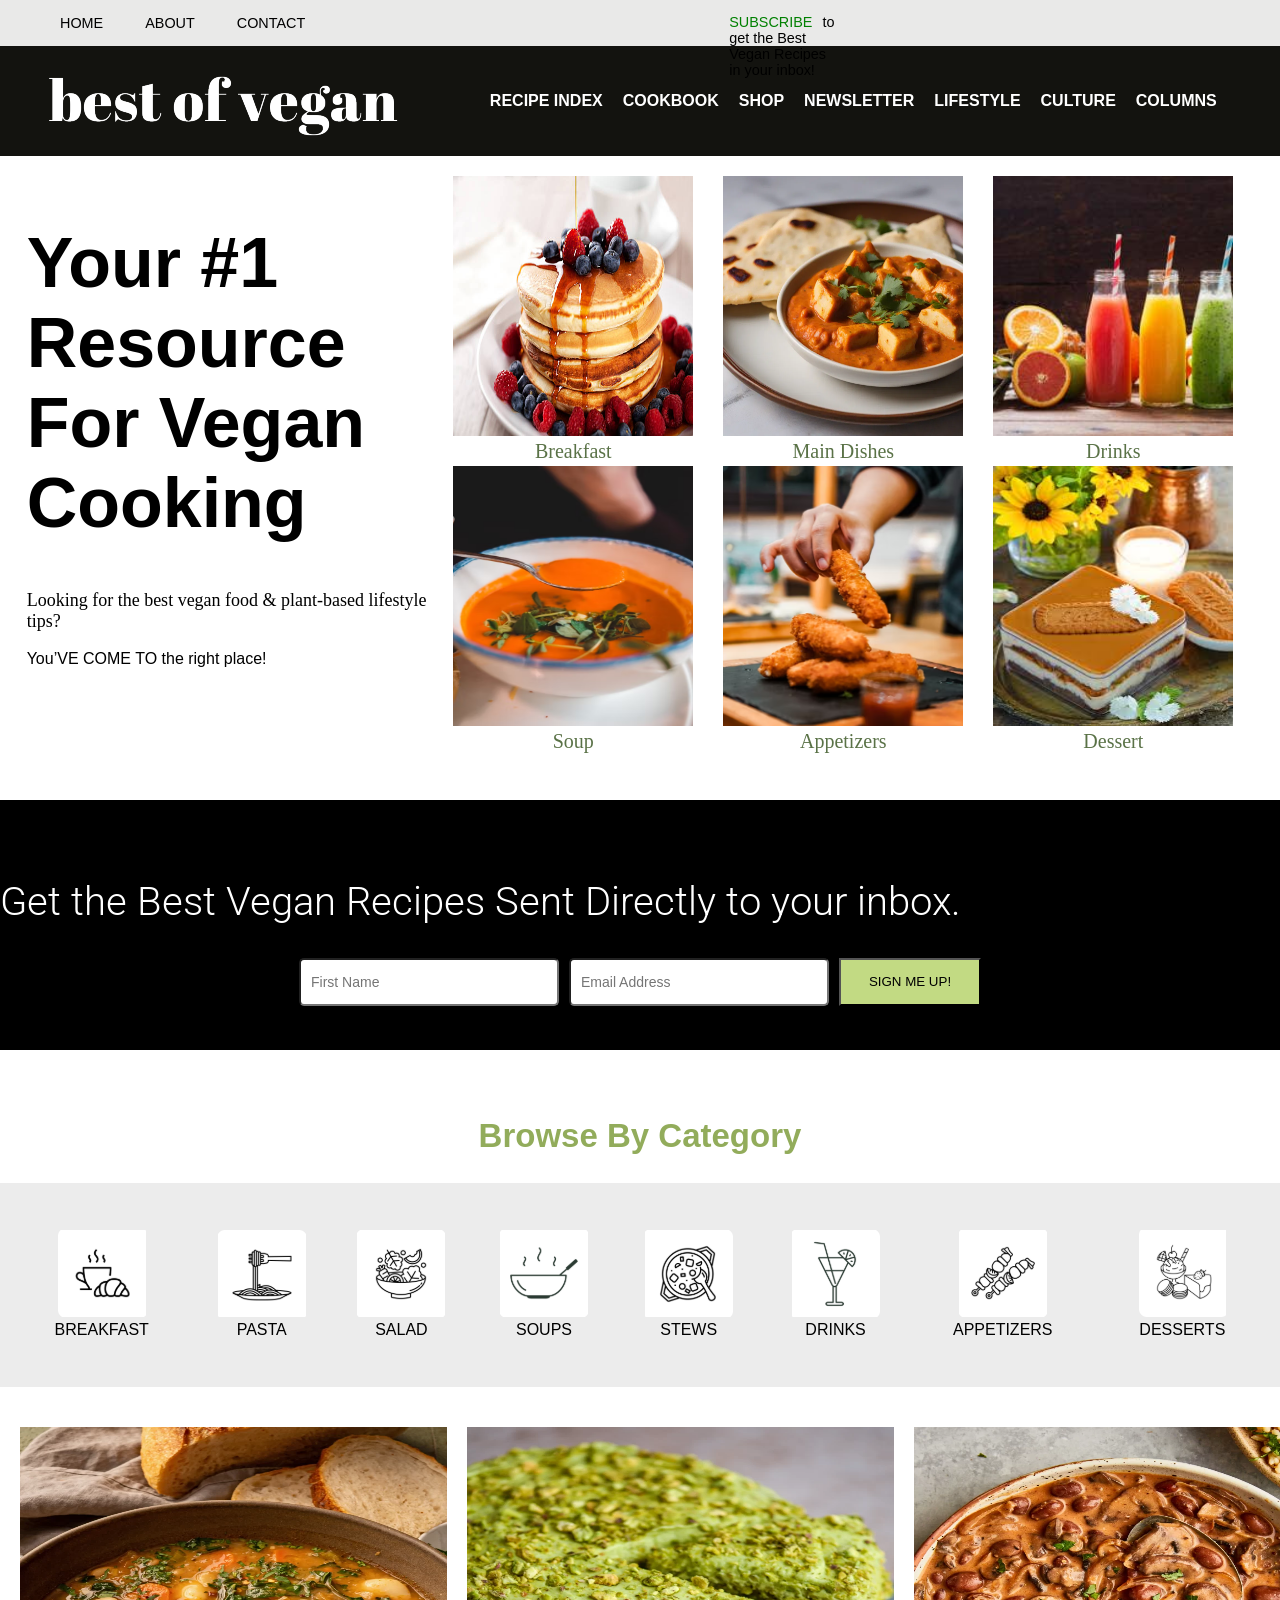
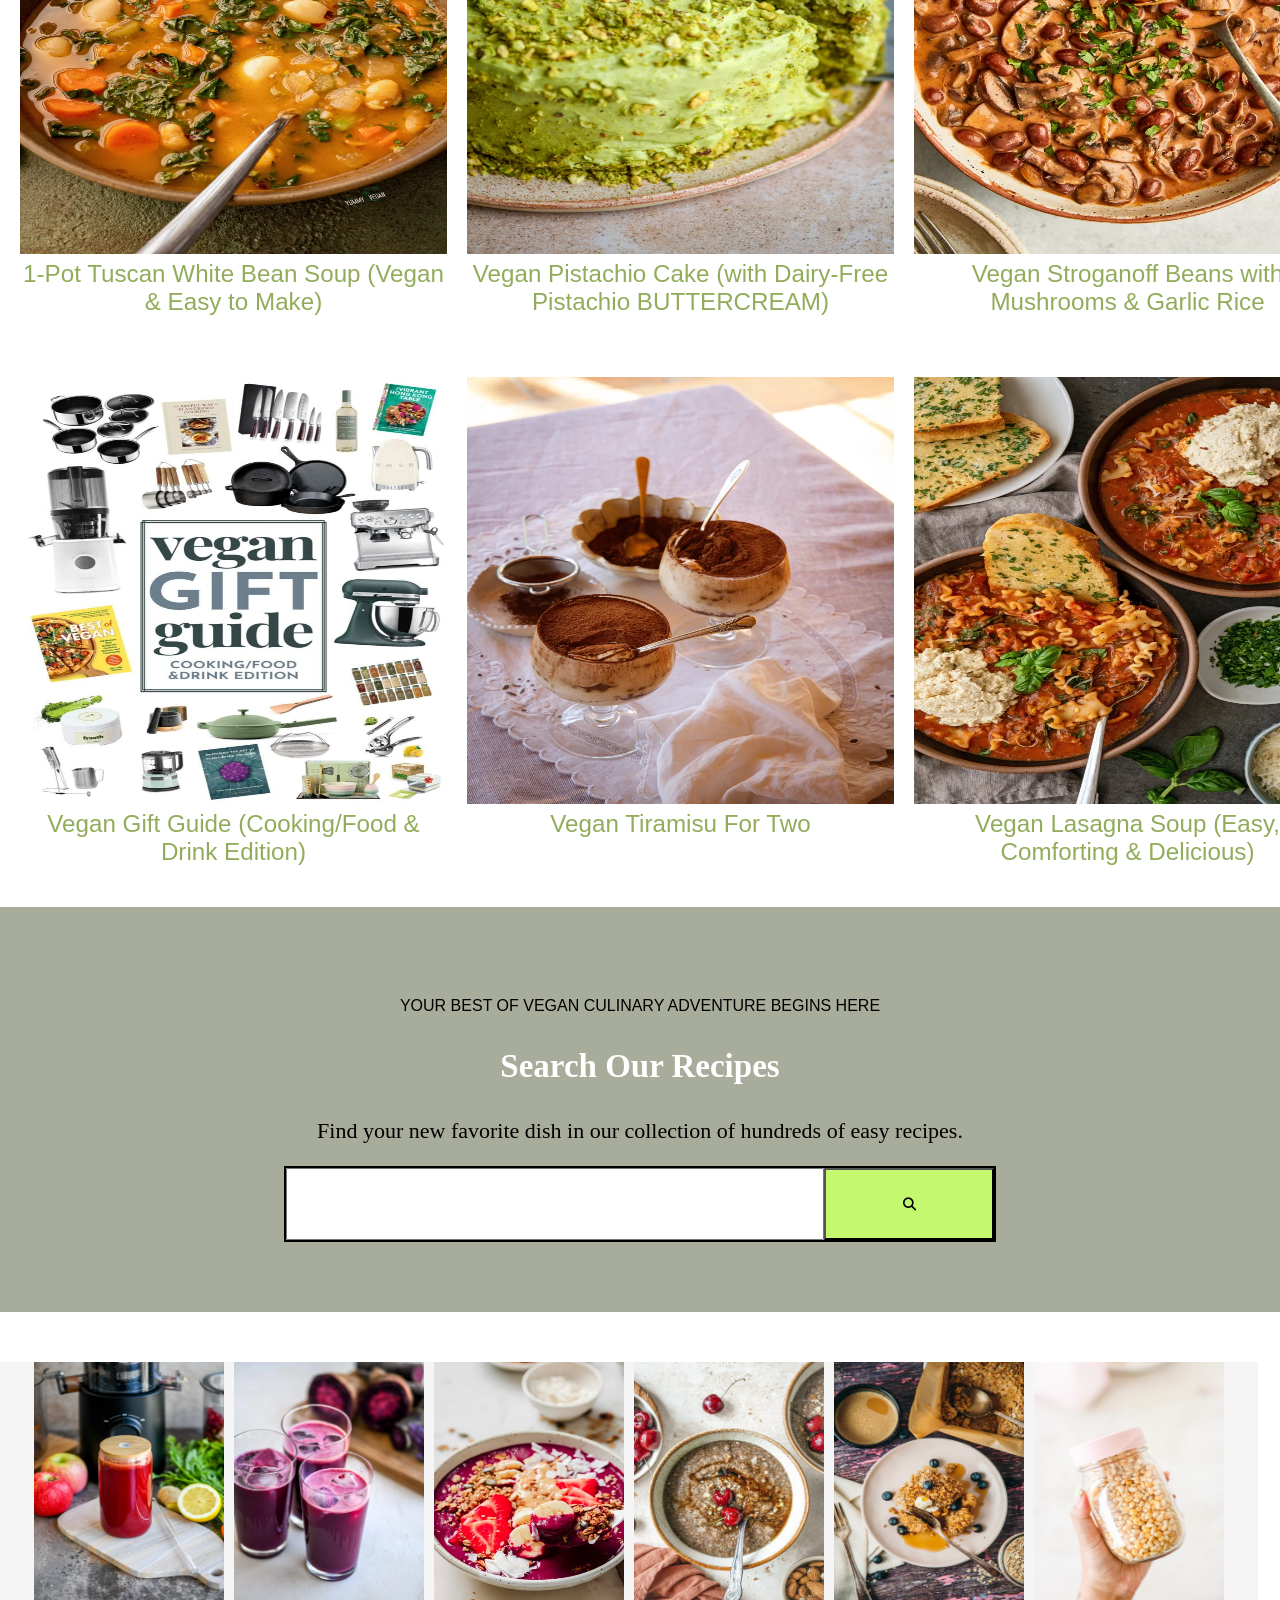
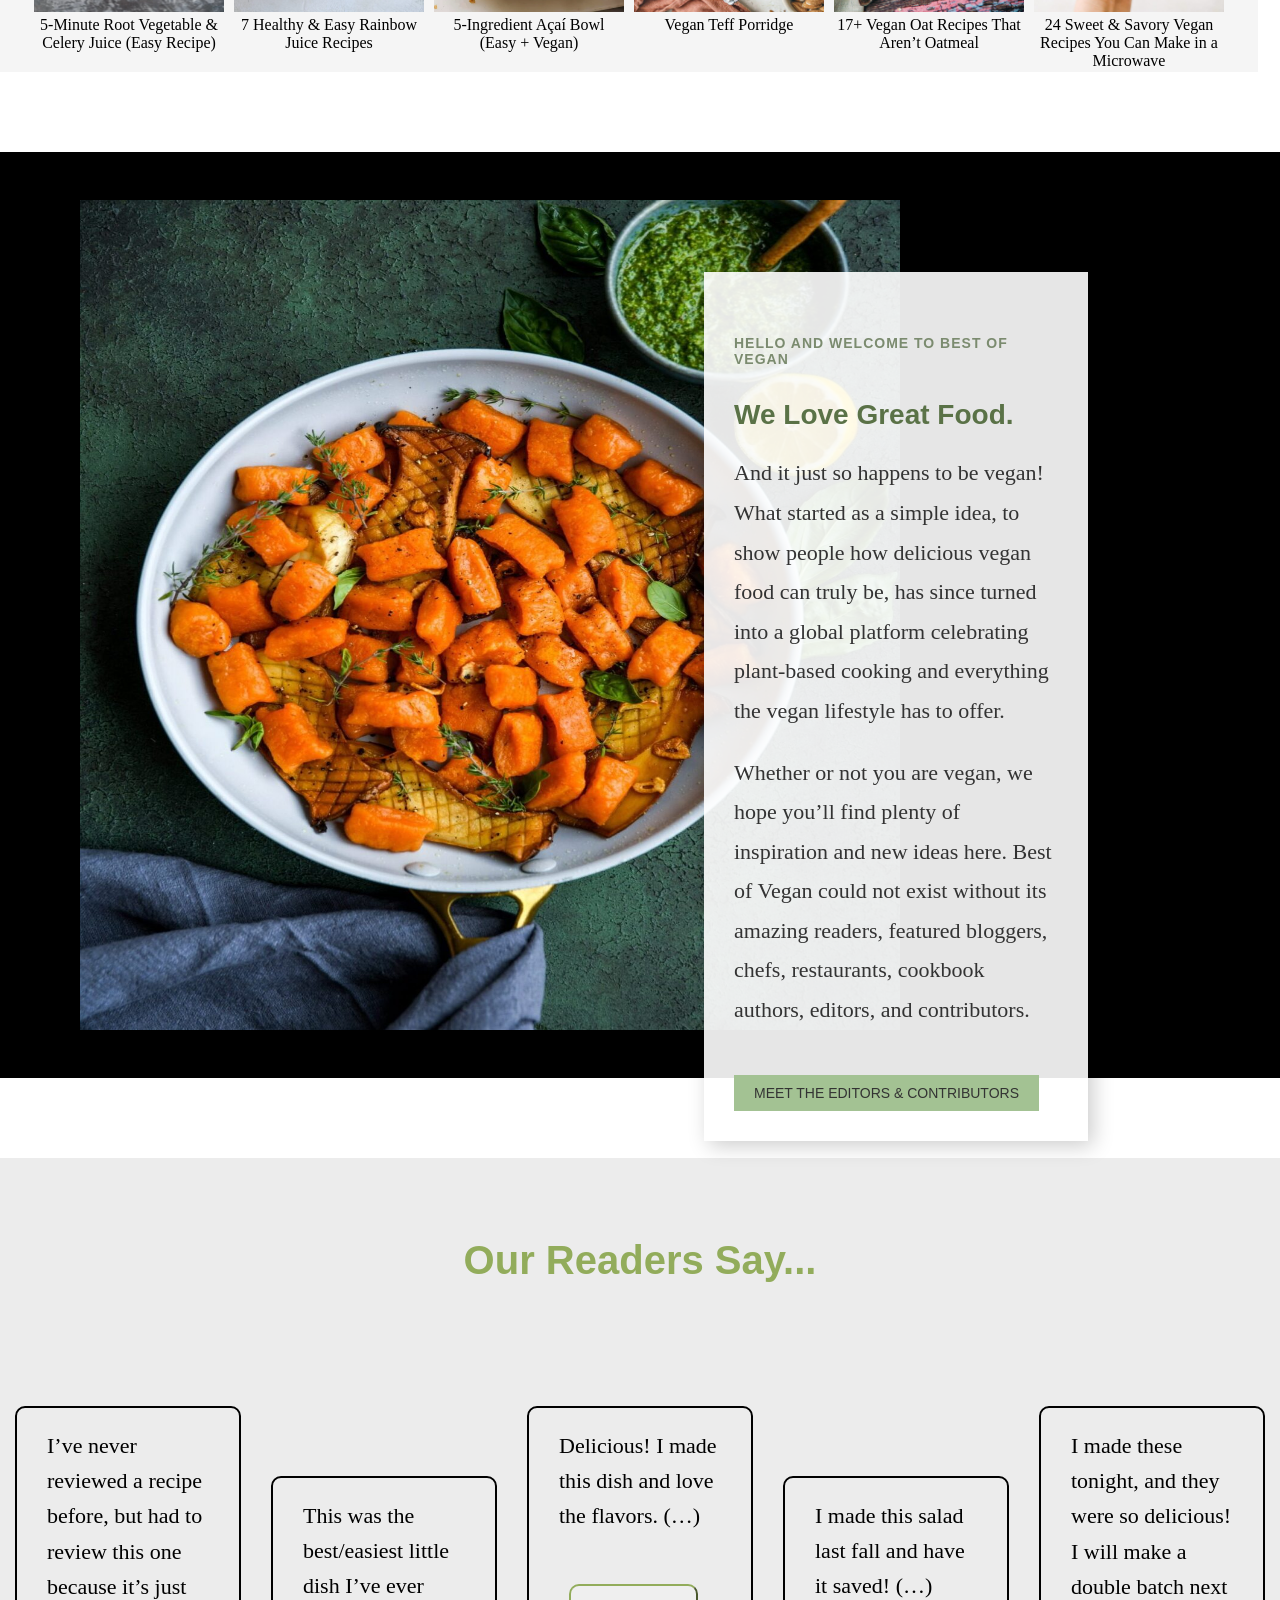
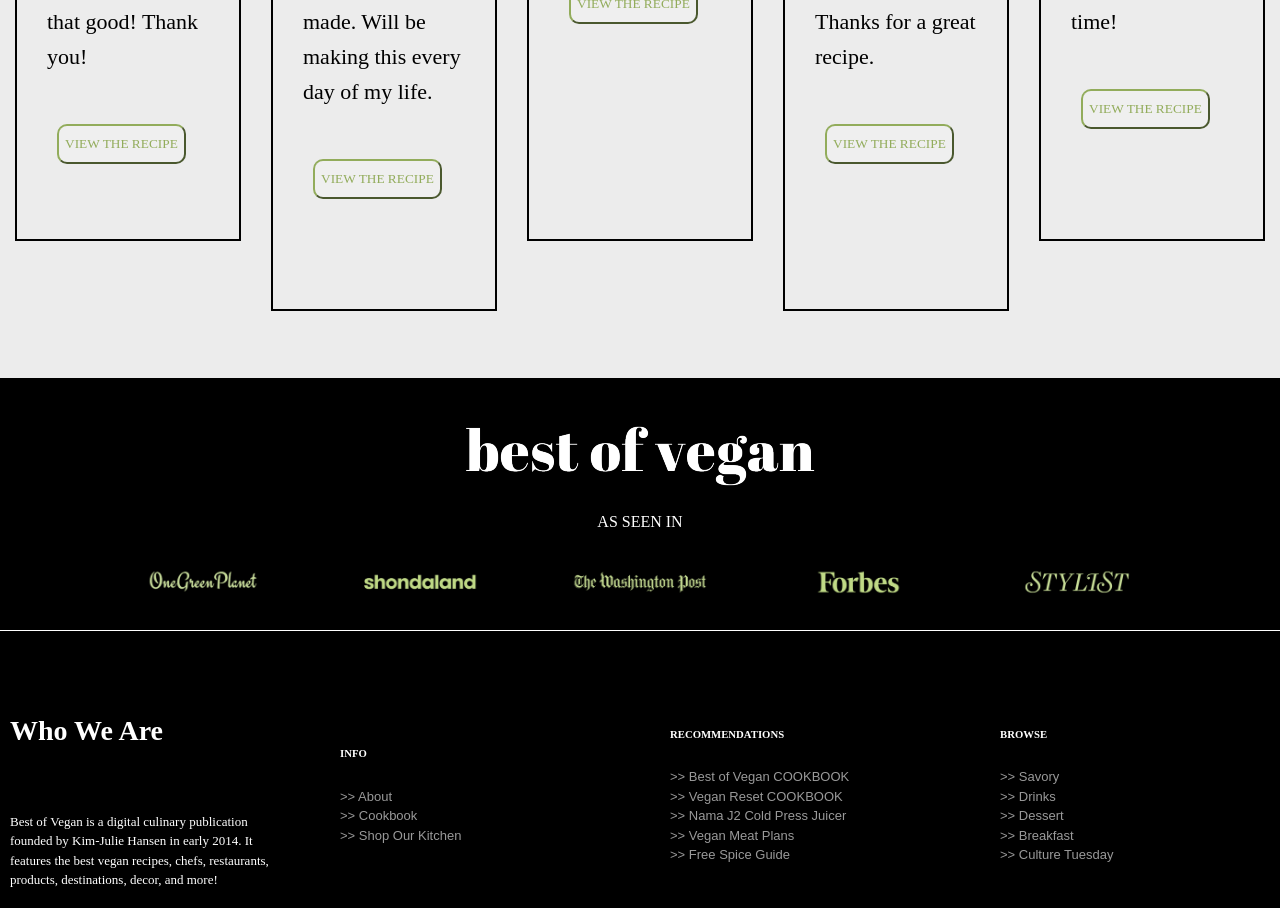
<file: index.html>
<!DOCTYPE html>
<html lang="en">
  <head>
    <meta charset="UTF-8" />
    <meta name="viewport" content="width=device-width, initial-scale=1.0" />
    <title>Home Page - Best of Vegan</title>
    <link rel="stylesheet" href="style.css" />
    <link rel="stylesheet" href="media.css" />
    <link
      rel="stylesheet"
      href="https://cdnjs.cloudflare.com/ajax/libs/font-awesome/6.7.2/css/all.min.css"
    />
    <link
      href="https://fonts.googleapis.com/css2?family=Roboto:ital,wght@0,100..900;1,100..900&display=swap"
      rel="stylesheet"
    />
    <link
      href="https://fonts.googleapis.com/css2?family=Roboto:wght@400;700&family=Open+Sans:wght@400;600&family=Lobster&display=swap"
      rel="stylesheet"
    />
  </head>

  <body>
    <header>
      <nav class="navbar1">
        <ul class="navbar1Items">
          <li class="navbar1Items"><a href="#">HOME</a></li>
          <li class="navbar1Items"><a href="#">ABOUT</a></li>
          <li class="navbar1Items"><a href="#">CONTACT</a></li>
        </ul>
        <p class="subscribe">
          <a class="subscribeColor" href="#">SUBSCRIBE</a>to get the Best Vegan
          Recipes in your inbox!
        </p>
        <div class="navbar1Icons">
          <i class="fa-brands fa-pinterest"></i>
          <i class="fa-brands fa-facebook"></i>
          <i class="fa-brands fa-instagram"></i>
          <i class="fa-solid fa-music"></i>
          <i class="fa-brands fa-spotify"></i>
          <i class="fa-solid fa-inbox"></i>
        </div>
      </nav>

      <nav class="navbar2 flexToAll">
        <div class="logo">
          <img src="images/best-of-vegan logo/best of vegan.png " alt="Best Of vegan logo" />
        </div>
        <ul class="navbar2Items">
          <li><a href="#">RECIPE INDEX</a></li>
          <li><a href="#">COOKBOOK</a></li>
          <li><a href="#">SHOP</a></li>
          <li><a href="#">NEWSLETTER</a></li>
          <li><a href="#">LIFESTYLE</a></li>
          <li><a href="#">CULTURE</a></li>
          <li><a href="#">COLUMNS</a></li>
        </ul>
      </nav>
    </header>
   
    <div class="section1">
      <div class="resourceSection1">
        <h1>Your #1 Resource For Vegan Cooking</h1>
        <p>Looking for the best vegan food & plant-based lifestyle tips?</p>
        <span>You’VE COME TO the right place!</span>
      </div>

      <div class="gridSection1">
        <div class="gridItemsSection1">
          <img src="images/first grid images/pancake.jpg" alt="pancake" />
          <div class="gridIcons">
            <a href="#">Breakfast</a>
          </div>
        </div>

        <div class="gridItemsSection1">
          <img src="images/first grid images/naan.webp" alt="" />
          <div class="gridIcons">
            <a href="#">Main Dishes</a>
          </div>
        </div>

        <div class="gridItemsSection1">
          <img src="images/first grid images/juice.jpg" alt="" />
          <div class="gridIcons">
            <a href="#">Drinks</a>
          </div>
        </div>

        <div class="gridItemsSection1">
          <img src="images/first grid images/soup.avif" alt="" />
          <div class="gridIcons">
            <a href="#">Soup</a>
          </div>
        </div>

        <div class="gridItemsSection1">
          <img src="images/first grid images/appetizer.avif" alt="" />
          <div class="gridIcons">
            <a href="#">Appetizers</a>
          </div>
        </div>

        <div class="gridItemsSection1">
          <img src="images/first grid images/donut.jpeg" alt="" />
          <div class="gridIcons">
            <a href="#">Dessert</a>
          </div>
        </div>
      </div>
    </div>
    <br /><br /><br />

    <div class="signUpDiv">
      <div class="signUp">
        <h2>Get the Best Vegan Recipes Sent Directly to your inbox.</h2>
        <div class="signUpBox flexToAll">
          <input type="text" placeholder="First Name" />
          <input type="email" placeholder="Email Address" />
          <button type="button">SIGN ME UP!</button>
        </div>
      </div>
    </div>

    <div class="browseByCategory flexToAll">
      <h2>Browse By Category</h2>
      <div class="foodIcons">
        <div class="foodIconIndividual">
          <a href="#">
            <img src="images/png icons/one.png" alt="your bad luck" />
            BREAKFAST
          </a>
        </div>

        <div class="foodIconIndividual">
          <a href="#">
            <img src="images/png icons/two.png" alt="your bad luck" />
            PASTA
          </a>
        </div>

        <div class="foodIconIndividual">
          <a href="#">
            <img src="images/png icons/three.png" alt="your bad luck" />
            SALAD
          </a>
        </div>

        <div class="foodIconIndividual">
          <a href="#">
            <img src="images/png icons/four.png" alt="your bad luck" />
            SOUPS
          </a>
        </div>

        <div class="foodIconIndividual">
          <a href="#">
            <img src="images/png icons/five.png" alt="your bad luck" />
            STEWS
          </a>
        </div>

        <div class="foodIconIndividual">
          <a href="#">
            <img src="images/png icons/six.png" alt="your bad luck" />
            DRINKS
          </a>
        </div>

        <div class="foodIconIndividual">
          <a href="#">
            <img src="images/png icons/seven.png" alt="your bad luck" />
            APPETIZERS
          </a>
        </div>

        <div class="foodIconIndividual">
          <a href="#">
            <img src="images/png icons/eight.png" alt="your bad luck" />
            DESSERTS
          </a>
        </div>

      </div>
    </div>

    <div class="latest">
      <div class="latestBox">
        <a>
          <img src="images/latest images/latest1.webp" alt="your bad" />1-Pot Tuscan White
          Bean Soup (Vegan & Easy to Make)</a
        >
      </div>

      <div class="latestBox">
        <a>
          <img src="images/latest images/latest2.webp" alt="your bad" />Vegan Pistachio Cake
          (with Dairy-Free Pistachio BUTTERCREAM)</a
        >
      </div>

      <div class="latestBox">
        <a>
          <img src="images/latest images/latest3.webp" alt="your bad" />Vegan Stroganoff Beans
          with Mushrooms & Garlic Rice</a
        >
      </div>

      <div class="latestBox">
        <a>
          <img src="images/latest images/latest4.webp" alt="your bad" />Vegan Ackee and
          Saltfish (Iconic Jamaican Breakfast Dish)</a
        >
      </div>

      <div class="latestBox">
        <a>
          <img src="images/latest images/latest5.jpg" alt="your bad" />Vegan Gift Guide
          (Cooking/Food & Drink Edition)</a
        >
      </div>

      <div class="latestBox">
        <a>
          <img src="images/latest images/latest6.webp" alt="your bad" />Vegan Tiramisu For
          Two</a
        >
      </div>

      <div class="latestBox">
        <a>
          <img src="images/latest images/latest7.webp" alt="your bad" />Vegan Lasagna Soup
          (Easy, Comforting & Delicious)</a
        >
      </div>

      <div class="latestBox">
        <a>
          <img src="images/latest images/latest8.webp" alt="your bad" />Vegan Pastina
          (Comforting Italian Noodle Soup)
        </a>
      </div>
    </div>

    <div class="searchOurRecipe">
      <div>
        <h4>YOUR BEST OF VEGAN CULINARY ADVENTURE BEGINS HERE</h4>
        <p>Search Our Recipes</p>
        <h3>
          Find your new favorite dish in our collection of hundreds of easy
          recipes.
        </h3>
      </div>
      <div class="searchOurRecipeButton">
        <input type="text" />
        <button type="button">
          <i class="fa-solid fa-magnifying-glass"></i>
        </button>
      </div>
    </div>

    <div class="breakfastFull">
      <div class="breakfastMain">
        <div class="breakfastTop">
          <div class="breakfastHead"></div>

          <div class="breakfastBack"></div>
        </div>
        <div class="breakfastGrid">
          <div class="breakfastGridContent">
            <a>
              <img src="images/breakfast images/breakfast1.webp" alt="yoooo" />5-Minute Root
              Vegetable & Celery Juice (Easy Recipe)</a
            >
          </div>

          <div class="breakfastGridContent">
            <a>
              <img src="images/breakfast images/breakfast2.webp" alt="yoooo" />7 Healthy & Easy
              Rainbow Juice Recipes</a
            >
          </div>

          <div class="breakfastGridContent">
            <a>
              <img src="images/breakfast images/breakfast3.webp" alt="" />5-Ingredient Açaí Bowl
              (Easy + Vegan)</a
            >
          </div>

          <div class="breakfastGridContent">
            <a>
              <img src="images/breakfast images/breakfastidk.jpg" alt="yoo" />Vegan Teff
              Porridge</a
            >
          </div>

          <div class="breakfastGridContent">
            <a>
              <img src="images/breakfast images/breakfast5.jpeg" alt="" />17+ Vegan Oat Recipes
              That Aren’t Oatmeal</a
            >
          </div>

          <div class="breakfastGridContent">
            <a
              ><img src="images/breakfast images/breakfast6.jpeg" alt="" />24 Sweet & Savory
              Vegan Recipes You Can Make in a Microwave</a
            >
          </div>
        </div>
      </div>
    </div>

    <div class="aboutSection">
      <div class="aboutImage">
        <img src="images/overlap image/overlap.jpg" alt="Vegan Dish" />
      </div>
      <div class="aboutContent">
        <h6>HELLO AND WELCOME TO BEST OF VEGAN</h6>
        <h2>We Love Great Food.</h2>
        <p>
          And it just so happens to be vegan! What started as a simple idea, to
          show people how delicious vegan food can truly be, has since turned
          into a global platform celebrating plant-based cooking and everything
          the vegan lifestyle has to offer.
        </p>
        <p>
          Whether or not you are vegan, we hope you’ll find plenty of
          inspiration and new ideas here. Best of Vegan could not exist without
          its amazing readers, featured bloggers, chefs, restaurants, cookbook
          authors, editors, and contributors.
        </p>
        <button class="aboutBtn">MEET THE EDITORS & CONTRIBUTORS</button>
      </div>
    </div>

    <div class="ourReadersSaySection">
      <h2>Our Readers Say...</h2>

      <div class="ourReadersSaySectionItems">
        <div class="ourReadersSayTopItems">
          <p>
            I’ve never reviewed a recipe before, but had to review this one
            because it’s just that good! Thank you!
          </p>
          <button type="button">VIEW THE RECIPE</button>
        </div>

        <div class="ourReadersSayBottomItems">
          <p>
            This was the best/easiest little dish I’ve ever made. Will be making
            this every day of my life.
          </p>
          <button type="button">VIEW THE RECIPE</button>
        </div>

        <div class="ourReadersSayTopItems">
          <p>Delicious! I made this dish and love the flavors. (…)</p>
          <button type="button">VIEW THE RECIPE</button>
        </div>

        <div class="ourReadersSayBottomItems">
          <p>
            I made this salad last fall and have it saved! (…) Thanks for a
            great recipe.
          </p>
          <button type="button">VIEW THE RECIPE</button>
        </div>

        <div class="ourReadersSayTopItems">
          <p>
            I made these tonight, and they were so delicious! I will make a
            double batch next time!
          </p>
          <button type="button">VIEW THE RECIPE</button>
        </div>
      </div>
    </div>

    <div class="footer1 flexToAll">
      <div><img src="images/best-of-vegan logo/best of vegan.png" alt="" /></div>
      <div><p>AS SEEN IN</p></div>
      <div class="footer1Images">
        <div><img src="images/footer images/footer1.png" alt="" /></div>
        <div><img src="images/footer images/footer2.png" alt="" /></div>
        <div><img src="images/footer images/footer3.png" alt="" /></div>
        <div><img src="images/footer images/footer4.png" alt="" /></div>
        <div><img src="images/footer images/footer5.png" alt="" /></div>
      </div>
    </div>

    <div class="footer2 flexToAll">
      <div class="footer2Inside">
        <h5>Who We Are</h5>
        <p>
          Best of Vegan is a digital culinary publication founded by Kim-Julie
          Hansen in early 2014. It features the best vegan recipes, chefs,
          restaurants, products, destinations, decor, and more!
        </p>
      </div>
      <div class="footer2Inside">
        <h6>INFO</h6>
        <a href="#"> >> About</a>
        <a href="#"> >> Cookbook</a>
        <a href="#"> >> Shop Our Kitchen</a>
      </div>
      <div class="footer2Inside">
        <h6>RECOMMENDATIONS</h6>
        <a href="#"> >> Best of Vegan COOKBOOK</a>
        <a href="#"> >> Vegan Reset COOKBOOK</a>
        <a href="#"> >> Nama J2 Cold Press Juicer</a>
        <a href="#"> >> Vegan Meat Plans</a>
        <a href="#"> >> Free Spice Guide</a>
      </div>
      <div class="footer2Inside">
        <h6>BROWSE</h6>
        <a href="#"> >> Savory</a>
        <a href="#"> >> Drinks</a>
        <a href="#"> >> Dessert</a>
        <a href="#"> >> Breakfast</a>
        <a href="#"> >> Culture Tuesday</a>
      </div>
    </div>

    
  </body>
</html>
</file>
<file: style.css>
body,
ul,
li {
  margin: 0;
  padding: 0;
  list-style: none;
  box-sizing: border-box;
}

body {
  font-family: Arial, sans-serif;
}

.flexToAll {
  display: flex;
  align-items: center;
  justify-content: center;
  align-items: center;
  justify-items: center;
}

.nav-links a:hover {
  color: #ffd700; /* Gold hover effect */
}

.navbar1 {
  background-color: #e9e9e8;
  display: flex;
  height: 46px;
  font-size: 0.9rem;
}

.navbar1Items {
  display: inline-flex;
  padding-right: 12px;
  padding-left: 10px;
  margin-left: 20px;
  align-items: center;
}

.navbar1Items a {
  color: black;
  text-decoration: none;
}

.subscribe {
  padding-left: 400px;
}

.subscribeColor {
  color: green;
  margin-right: 10px;
  text-decoration: none;
}

.subscribe {
  color: black;
}

.navbar1Icons {
  margin-left: 450px;
  align-content: center;
}

.navbar1Icons i {
  color: black;
  margin-left: 20px;
  font-size: large;
}

.navbar2 {
  justify-content: space-around;
  background-color: #13130f;
  height: 110px;
}

.navbar2Items {
  display: flex;
}

.navbar2Items a {
  padding-right: 20px;
  color: white;
  text-decoration: none;
  font-weight: bold;
}

.section1 {
  display: flex;
  justify-content: space-evenly;
  margin-top: 20px;
}

.gridSection1 {
  display: grid;
  grid-template-columns: 260px 260px 260px;
  grid-template-rows: 280px 280px;
  gap: 10px;
}

.gridItemsSection1 {
  height: 260px;
  width: 240px;
  text-align: center;
}

.gridItemsSection1 img {
  height: 260px;
  width: 240px;
}

.gridItemsSection1 a {
  font-size: 20px;
  color: #5a7247;
  text-align: center;
  text-decoration: none;
  font-family: Georgia, "Times New Roman", Times, serif;
}

.gridItemsSection1:hover img {
  transform: scale(1.1);
}

.resourceSection1 {
  height: 480px;
  width: 400px;
}

.resourceSection1 h1 {
  font-size: 70px;
}

.resourceSection1 p {
  font-family: cursive;
  font-size: large;
}

.signUpDiv {
  background-color: black;
  height: 250px;
  align-content: center;
  justify-items: center;
}

.signUp h2 {
  color: white;
  font-weight: 300;
  font-size: 40px;
  font-family: "roboto";
}

.signUpBox {
  /* display: flex;
  justify-content: center; */
  gap: 10px;
}

.signUpBox input {
  border-radius: 5px;
  box-sizing: border-box;
  height: 48px;
  width: 260px;
  font-size: 14px;
  padding-left: 10px;
}

.signUpBox button {
  height: 48px;
  width: 142px;
  background-color: #c2da83;
}

.browseByCategory {
  flex-direction: column;
  margin-top: 40px;
}

.browseByCategory h2 {
  color: #92ac5b;
  font-size: 33px;
}

.browseByCategory a {
  font-size: 16px;
  text-decoration: none;
  color: black;
}

.foodIcons {
  display: flex;
  justify-content: space-evenly;
  width: 1258px;
  height: 140px;
  background-color: #ececec;
  padding: 32px;
}

.foodIconIndividual {
  display: flex;
  flex-direction: column;
  justify-content: center;
  align-items: center;
  text-align: center;
}

.latest {
  display: grid;
  grid-template-columns: 427px 427px 427px 427px;
  grid-template-rows: 530px 530px;
  gap: 20px;
  padding: 20px 20px;
  /* align-items: center; */
}

.latestBox img {
  height: 427px;
  width: 427px;
}

.latestBox {
  display: flex;
  flex-direction: column;
  text-align: center;
  padding-top: 20px;
}

.latestBox a {
  font-size: 24.2px;
  color: #92ac5b;
}

.searchOurRecipe {
  background-color: #a8ad9b;
  height: 405px;
  display: flex;
  flex-direction: column;
  align-items: center;
  justify-content: center;
  text-align: center;
}

.searchOurRecipe h4 {
  font-family: Arial, Helvetica, sans-serif;
  font-weight: 100;
}

.searchOurRecipe p {
  color: white;
  font-size: 33px;
  font-family: "kopius";
  font-weight: 600;
}

.searchOurRecipe h3 {
  font-family: Georgia, "Times New Roman", Times, serif;
  font-size: 22px;
  font-weight: 300;
}

.searchOurRecipeButton {
  display: flex;
  flex-direction: row;
  border: 2px solid black;
}

.searchOurRecipeButton input {
  height: 66px;
  width: 530px;
}

.searchOurRecipeButton button {
  /* height:66px; */
  width: 170px;
  background-color: #c4f86f;
}

.breakfastGridContent {
  width: 190px;
  height: 310px;
  background-color: #f5f5f5;
}

.breakfastGridContent a {
  padding-top: 20px;
}

.breakfastMain {
  justify-items: center;
  margin-top: 50px;
}

.breakfastGrid {
  display: flex;
  flex-direction: row;
  justify-content: center;
  width: 1258px;
  height: 310px;
  background-color: #f5f5f5;
  gap: 10px;
  text-align: center;
  font-size: 16px;
  font-family: "kopius";
}

.breakfastGridContent img {
  height: 250px;
  width: 190px;
}

.aboutSection {
  position: relative;
  width: 100%;
  height: 926px;
  display: flex;
  align-items: center;
  justify-content: center;
  background-color: black;
  margin-top: 80px;
}

.aboutImage img {
  height: 830px;
  width: 820px;
  display: block;
  /* border-radius: 10px; */
  margin-right: 300px;
}

.aboutContent {
  position: absolute;
  top: 13%;
  left: 70%;
  transform: translate(-50%, 0);
  background-color: rgba(
    255,
    255,
    255,
    0.9
  ); 
  padding: 30px;
  max-width: 480px;
  box-shadow: 5px 5px 20px rgba(0, 0, 0, 0.2);
}

.aboutContent h6 {
  font-size: 14px;
  letter-spacing: 1px;
  color: #7b8b6f;
  text-transform: uppercase;
}

.aboutContent h2 {
  font-size: 28px;
  color: #5a7247;
  margin-bottom: 15px;
}

.aboutContent p {
  font-size: 22px;
  color: #333;
  line-height: 1.8;
  margin-bottom: 15px;
  font-family: Georgia, "Times New Roman", Times, serif;
}

.aboutBtn {
  background-color: #a3c293;
  color: #333;
  padding: 10px 20px;
  border: none;
  font-size: 14px;
  cursor: pointer;
  transition: 0.3s ease;
  margin-top: 30px;
}

.aboutBtn:hover {
  background-color: #89a978;
}

.ourReadersSaySection {
  background-color: #ececec;
  margin-top: 80px;
  height: 820px;
  display: flex;
  flex-direction: column;
  align-items: center;
  gap: 90px;
}

.ourReadersSaySectionItems {
  display: flex;
  gap: 30px;
}

.ourReadersSayTopItems {
  height: 431px;
  width: 222px;
  border: 2px solid black;
  border-radius: 10px 10px 0px 0px;
}

.ourReadersSayTopItems p {
  font-size: 22px;
  font-family: Georgia, "Times New Roman", Times, serif;
  margin: 20px 30px;
  line-height: 1.6;
}

.ourReadersSayBottomItems {
  height: 431px;
  width: 222px;
  border: 2px solid black;
  border-radius: 10px 10px 0px 0px;
  margin-top: 70px;
}

.ourReadersSayBottomItems p {
  font-size: 22px;
  font-family: Georgia, "Times New Roman", Times, serif;
  margin: 20px 30px;
  line-height: 1.6;
}

.ourReadersSayTopItems button {
  margin-top: 30px;
  margin-left: 40px;
  border-color: #92ac5b;
  border-radius: 10px;
  height: 40px;
  color: #92ac5b;
  font-family: Georgia, "Times New Roman", Times, serif;
}

.ourReadersSayBottomItems button {
  margin-top: 30px;
  margin-left: 40px;
  border-color: #92ac5b;
  border-radius: 10px;
  height: 40px;
  color: #92ac5b;
  font-family: Georgia, "Times New Roman", Times, serif;
}

.ourReadersSaySection h2 {
  color: #92ac5b;
  font-size: 40px;
  margin-top: 80px;
}

.footer1 {
  height: 252px;
  background-color: black;
  flex-direction: column;
}

.footer1Images {
  display: flex;
}

.footer1Images img {
  height: 30px;
  width: 145;
  margin: 20px 40px 0 40px;
}

.footer1 p {
  color: white;
  font-family: "Times New Roman", Times, serif;
}

.footer2 {
  background-color: black;
  height: 277px;
  margin-top: 1px;
  gap: 60px;
}

.footer2 h5 {
  color: white;
  font-size: 28px;
  font-family: "kopius";
}

.footer2 p {
  color: white;
  font-size: 13px;
  font-family: Georgia, "Times New Roman", Times, serif;
}

.footer2Inside {
  display: flex;
  flex-direction: column;
  line-height: 1.5;
  margin-top: 27px;
}

.footer2Inside h6 {
  color: white;
  font-family: Georgia, "Times New Roman", Times, serif;
}

.footer2Inside a {
  color: white;
  font-size: 13px;
  text-decoration: none;
  opacity: 60%;
}

.footer2Inside {
  width: 270px;
}
</file>
<file: media.css>
html, body {
    overflow-x: hidden; 
    max-width: 100%;
} 

@media screen and (max-width: 768px) {
    .navbar1 {
        flex-direction: column;
        height: auto;
        text-align: center;
        padding: 10px 0;
    }

    .navbar1Items, .subscribe, .navbar1Icons {
        margin: 5px 0;
        padding: 0;
        text-align: center;
    }

    .navbar2 {
        flex-direction: column;
        height: auto;
        padding: 10px 0;
    }

    .navbar2Items {
        flex-direction: column;
        text-align: center;
    }

    .section1 {
        flex-direction: column;
        align-items: center;
    }

    .gridSection1 {
        grid-template-columns: 1fr;
        grid-template-rows: auto;
    }

    .resourceSection1 {
        width: 100%;
        text-align: center;
    }

    .latest {
        grid-template-columns: 1fr;
        grid-template-rows: auto;
    }

    .searchOurRecipeButton {
        flex-direction: column;
        align-items: center;
    }

    .searchOurRecipeButton input,
    .searchOurRecipeButton button {
        width: 100%;
        height: auto;
        margin-bottom: 10px;
    }

    .aboutSection {
        flex-direction: column;
        height: auto;
    }

    .aboutImage img {
        width: 100%;
        height: auto;
        margin: 0;
    }

    .aboutContent {
        position: relative;
        top: 0;
        left: 0;
        transform: none;
        width: 100%;
        max-width: 100%;
        padding: 20px;
    }

    .ourReadersSaySection {
        height: auto;
        padding: 40px 0;
    }

    .ourReadersSaySectionItems {
        flex-direction: column;
        align-items: center;
    }
    
    .footer1{
        flex-direction: column;
        align-items: center ;
        text-align: center ;
    }
    .footer2 {
        flex-direction: column;
        align-items: center;
        text-align: center;
        padding: 20px;
    }
}

@media screen and (max-width: 1024px) {
    .gridSection1 {
        grid-template-columns: repeat(2, 1fr);
    }

    .latest {
        grid-template-columns: repeat(2, 1fr);
    }
}

@media screen and (min-width: 1440px) {
    .gridSection1 {
        grid-template-columns: repeat(3, 1fr);
    }

    .latest {
        grid-template-columns: repeat(4, 1fr);
    }
}
</file>
